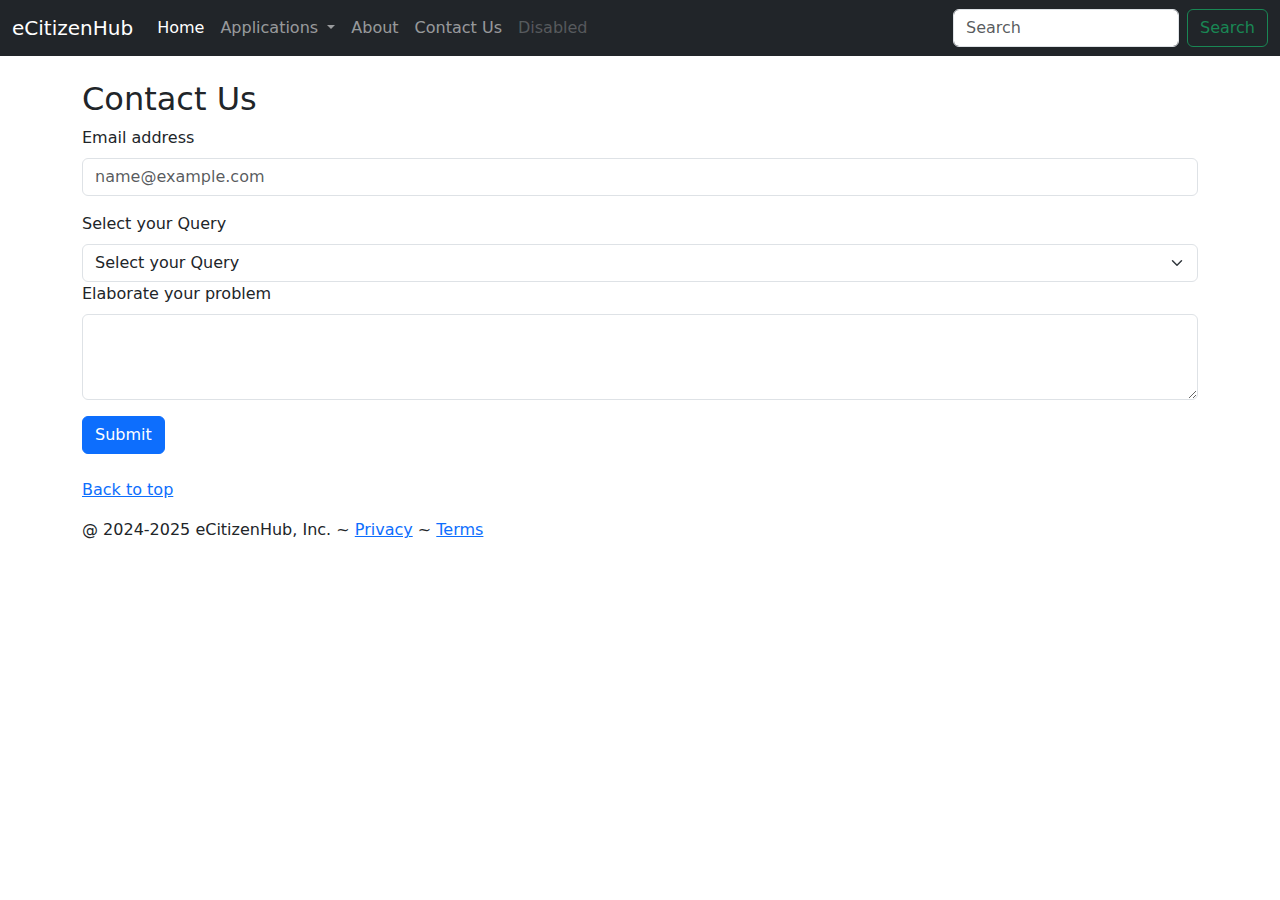
<file: contact.html>
<!doctype html>
<html lang="en">

<head>
    <meta charset="utf-8">
    <meta name="viewport" content="width=device-width, initial-scale=1">
    <title>eCitizenHub-users</title>
    <link href="https://cdn.jsdelivr.net/npm/bootstrap@5.3.3/dist/css/bootstrap.min.css" rel="stylesheet"
        integrity="sha384-QWTKZyjpPEjISv5WaRU9OFeRpok6YctnYmDr5pNlyT2bRjXh0JMhjY6hW+ALEwIH" crossorigin="anonymous">
</head>

<body>
    <nav class="navbar navbar-expand-lg navbar-dark bg-dark">
        <div class="container-fluid">
            <a class="navbar-brand" href="index.html">eCitizenHub</a>
            <button class="navbar-toggler" type="button" data-bs-toggle="collapse"
                data-bs-target="#navbarSupportedContent" aria-controls="navbarSupportedContent" aria-expanded="false"
                aria-label="Toggle navigation">
                <span class="navbar-toggler-icon"></span>
            </button>
            <div class="collapse navbar-collapse" id="navbarSupportedContent">
                <ul class="navbar-nav me-auto mb-2 mb-lg-0">
                    <li class="nav-item">
                        <a class="nav-link active" aria-current="page" href="index.html">Home</a>
                    </li>

                    <li class="nav-item dropdown">
                        <a class="nav-link dropdown-toggle" href="#" role="button" data-bs-toggle="dropdown"
                            aria-expanded="false">
                            Applications
                        </a>
                        <ul class="dropdown-menu">
                            <li><a class="dropdown-item" href="#">NID</a></li>
                            <li><a class="dropdown-item" href="#">BIRTH CERTIFICATE</a></li>
                            <li><a class="dropdown-item" href="#">PASSPORT</a></li>
                            <li>
                                <hr class="dropdown-divider">
                            </li>
                            <li><a class="dropdown-item" href="#">Support</a></li>
                        </ul>
                    </li>
                    <li class="nav-item">
                        <a class="nav-link" href="about.html">About</a>
                    </li>
                    <li class="nav-item">
                        <a class="nav-link" href="contact.html">Contact Us</a>
                    </li>
                    <li class="nav-item">
                        <a class="nav-link disabled" aria-disabled="true">Disabled</a>
                    </li>
                </ul>
                <form class="d-flex" role="search">
                    <input class="form-control me-2" type="search" placeholder="Search" aria-label="Search">
                    <button class="btn btn-outline-success" type="submit">Search</button>
                </form>
            </div>
        </div>
    </nav>
    <div class="container my-4">
        <h2>Contact Us</h2>
        <form>
            <div class="mb-3">
                <label for="exampleFormControlInput1" class="form-label">Email address</label>
                <input type="email" class="form-control" id="exampleFormControlInput1" placeholder="name@example.com">
            </div>
            <div>
                <label for="querySelect" class="form-label">Select your Query</label>
                <select id="querySelect" class="form-select" aria-label="Default select example">
                    <option selected>Select your Query</option>
                    <option value="1">Certificates</option>
                    <option value="2">Passport</option>
                    <option value="3">Driving License</option>
                </select>
            </div>
            <div class="mb-3">
                <label for="exampleFormControlTextarea1" class="form-label">Elaborate your problem</label>
                <textarea class="form-control" id="exampleFormControlTextarea1" rows="3"></textarea>
            </div>
            <button class="btn btn-primary">Submit</button>
        </form>
    </div>
    <footer class="container">
        <p class="float-right"><a href="#">Back to top</a></p>
        <p>@ 2024-2025 eCitizenHub, Inc. ~ <a href="#">Privacy</a> ~ <a href="#">Terms</a></p>
    </footer>

    <script src="https://cdn.jsdelivr.net/npm/bootstrap@5.3.3/dist/js/bootstrap.bundle.min.js"
        integrity="sha384-YvpcrYf0tY3lHB60NNkmXc5s9fDVZLESaAA55NDzOxhy9GkcIdslK1eN7N6jIeHz"
        crossorigin="anonymous"></script>
</body>

</html>
</file>
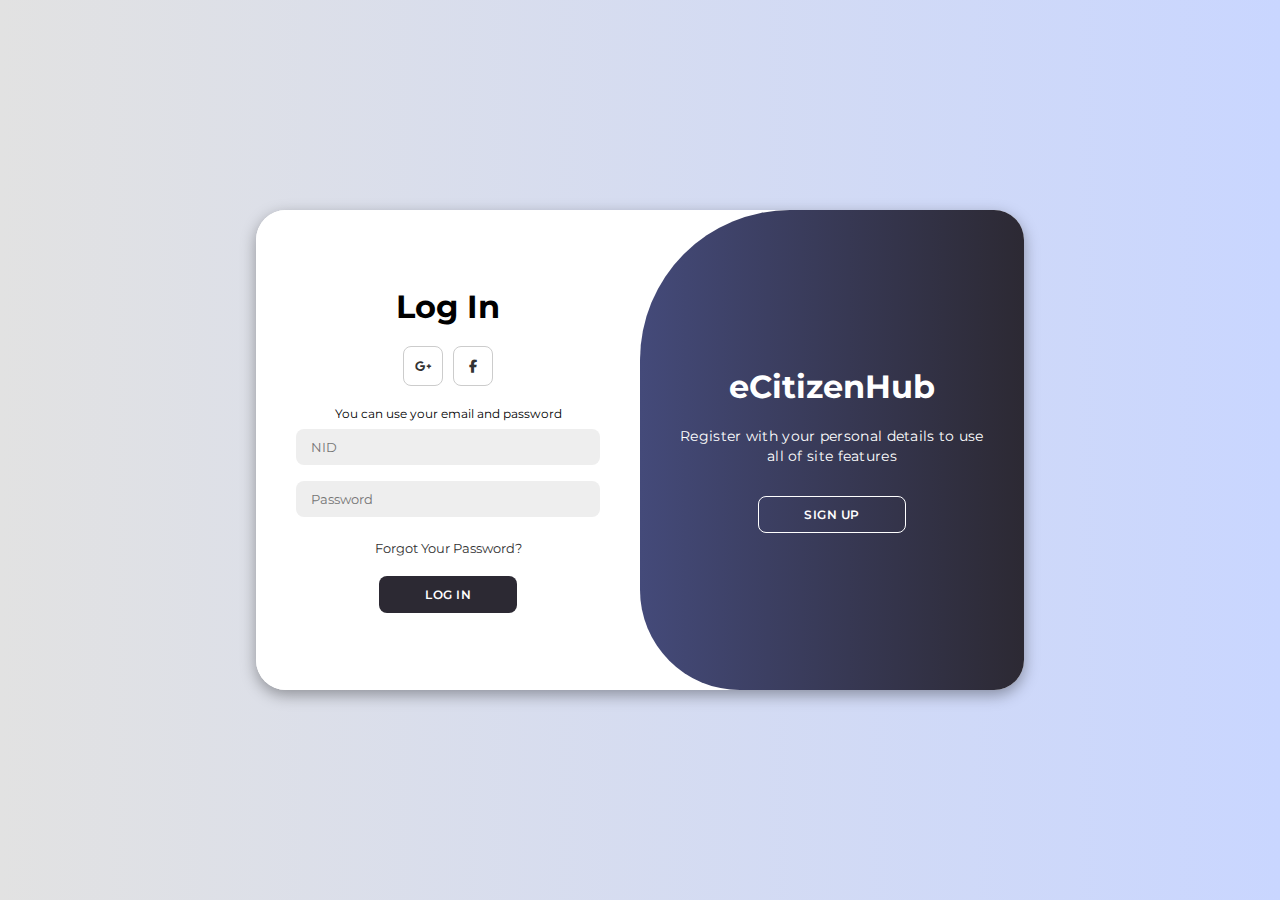
<file: login.html>
<!DOCTYPE html>
<html lang="en">

<head>
    <meta charset="UTF-8">
    <meta name="viewport" content="width=device-width, initial-scale=1.0">
    <link rel="stylesheet" href="https://cdnjs.cloudflare.com/ajax/libs/font-awesome/6.4.2/css/all.min.css">
    <link rel="stylesheet" href="style.css">
    <title>Login Page</title>
</head>

<body>

    <div class="container" id="container">
        
        <div class="form-container sign-up">
            <form>
                <h1>Create Account</h1>
                <div class="social-icons">
                    <a href="#" class="icon"><i class="fa-brands fa-google-plus-g"></i></a>
                    <a href="#" class="icon"><i class="fa-brands fa-facebook-f"></i></a>
                </div>
                <span>Please fill up all the information correctly</span>
                <input type="text" placeholder="Name">
                <input type="number" placeholder="NID">
                <input type="email" placeholder="Email">
                <input type="password" placeholder="Password">
                <button type="submit">Sign Up</button>
            </form>
        </div>
        
        
        <div class="form-container sign-in">
            <form onsubmit="return func()">
                <h1>Log In</h1>
                <div class="social-icons">
                    <a href="#" class="icon"><i class="fa-brands fa-google-plus-g"></i></a>
                    <a href="#" class="icon"><i class="fa-brands fa-facebook-f"></i></a>
                </div>
                <span>You can use your email and password</span>
                <input type="number" id="NID" placeholder="NID" required>
                <input type="password" id="password" placeholder="Password" required>
                <a href="#">Forgot Your Password?</a>
                <button type="submit" class="login-btn">Log In</button>
            </form>
        </div>

        
        <div class="toggle-container">
            <div class="toggle">
                <div class="toggle-panel toggle-left">
                    <h1>eCitizenHub</h1>
                    <p>Enter your personal details to create an account</p>
                    <button class="hidden" id="login">Sign In</button>
                </div>
                <div class="toggle-panel toggle-right">
                    <h1>eCitizenHub</h1>
                    <p>Register with your personal details to use all of site features</p>
                    <button class="hidden" id="register">Sign Up</button>
                </div>
            </div>
        </div>
    </div>

    <script>
        function func() {
            
            var NID = document.getElementById("NID").value;
            var pass = document.getElementById('password').value;

            
            if (NID == '1234' && pass == '1234') {
                alert("Login successful!");
                window.location.assign("afterlogin.html"); 
                return false;  
            } else {
                alert("Incorrect NID or Password. Please try again.");
                return false;  
            }
        }
    </script>

    <script src="script.js"></script>
</body>

</html>
</file>
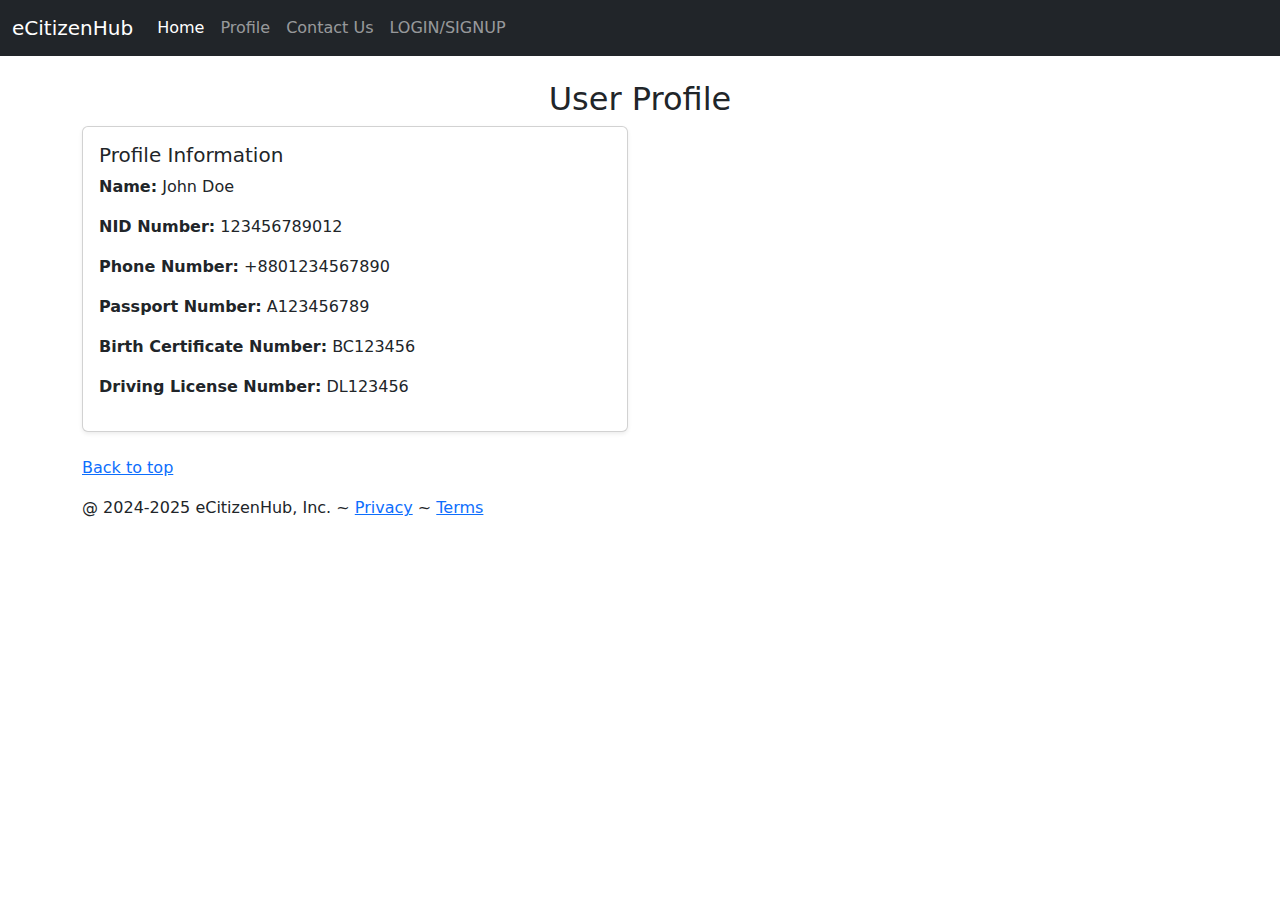
<file: profile.html>
<!doctype html>
<html lang="en">

<head>
    <meta charset="utf-8">
    <meta name="viewport" content="width=device-width, initial-scale=1">
    <title>eCitizenHub - Profile</title>
    <link href="https://cdn.jsdelivr.net/npm/bootstrap@5.3.3/dist/css/bootstrap.min.css" rel="stylesheet"
        integrity="sha384-QWTKZyjpPEjISv5WaRU9OFeRpok6YctnYmDr5pNlyT2bRjXh0JMhjY6hW+ALEwIH" crossorigin="anonymous">
</head>

<body>
    <nav class="navbar navbar-expand-lg navbar-dark bg-dark">
        <div class="container-fluid">
            <a class="navbar-brand" href="index.html">eCitizenHub</a>
            <button class="navbar-toggler" type="button" data-bs-toggle="collapse"
                data-bs-target="#navbarSupportedContent" aria-controls="navbarSupportedContent" aria-expanded="false"
                aria-label="Toggle navigation">
                <span class="navbar-toggler-icon"></span>
            </button>


            <div class="collapse navbar-collapse" id="navbarSupportedContent">
                <ul class="navbar-nav me-auto mb-2 mb-lg-0">
                    <li class="nav-item">
                        <a class="nav-link active" aria-current="page" href="index.html">Home</a>
                    </li>
                    <li class="nav-item">
                        <a class="nav-link" href="profile.html">Profile</a>
                    </li>
                    <li class="nav-item">
                        <a class="nav-link" href="contact.html">Contact Us</a>
                    </li>
                    <li class="nav-item">
                        <a class="nav-link" href="login.html">LOGIN/SIGNUP</a>
                    </li>
                </ul>
            </div>
        </div>
    </nav>

    <div class="container my-4">
        <h2 class="text-center">User Profile</h2>
        <div class="row">
            <div class="col-md-6">
                <div class="card shadow-sm">
                    <div class="card-body">
                        <h5 class="card-title">Profile Information</h5>
                        <p><strong>Name:</strong> <span>John Doe</span></p>
                        <p><strong>NID Number:</strong> <span>123456789012</span></p>
                        <p><strong>Phone Number:</strong> <span>+8801234567890</span></p>
                        <p><strong>Passport Number:</strong> <span>A123456789</span></p>
                        <p><strong>Birth Certificate Number:</strong> <span>BC123456</span></p>
                        <p><strong>Driving License Number:</strong> <span>DL123456</span></p>
                    </div>
                </div>
            </div>
        </div>
    </div>

    <footer class="container mt-4">
        <p class="float-right"><a href="#">Back to top</a></p>
        <p>@ 2024-2025 eCitizenHub, Inc. ~ <a href="#">Privacy</a> ~ <a href="#">Terms</a></p>
    </footer>

    <script src="https://cdn.jsdelivr.net/npm/bootstrap@5.3.3/dist/js/bootstrap.bundle.min.js"
        integrity="sha384-YvpcrYf0tY3lHB60NNkmXc5s9fDVZLESaAA55NDzOxhy9GkcIdslK1eN7N6jIeHz"
        crossorigin="anonymous"></script>
</body>

</html>
</file>
<file: style.css>
@import url('https://fonts.googleapis.com/css2?family=Montserrat:wght@300;400;500;600;700&display=swap');

*{
    margin: 0;
    padding: 0;
    box-sizing: border-box;
    font-family: 'Montserrat', sans-serif;
}

body{
    background-color: #c9d6ff;
    background: linear-gradient(to right, #e2e2e2, #c9d6ff);
    display: flex;
    align-items: center;
    justify-content: center;
    flex-direction: column;
    height: 100vh;
}

.container{
    background-color: #fff;
    border-radius: 30px;
    box-shadow: 0 5px 15px rgba(0, 0, 0, 0.35);
    position: relative;
    overflow: hidden;
    width: 768px;
    max-width: 100%;
    min-height: 480px;
}

.container p{
    font-size: 14px;
    line-height: 20px;
    letter-spacing: 0.3px;
    margin: 20px 0;
}

.container span{
    font-size: 12px;
}

.container a{
    color: #333;
    font-size: 13px;
    text-decoration: none;
    margin: 15px 0 10px;
}

.container button{
    background-color: #2c2933;
    color: #fff;
    font-size: 12px;
    padding: 10px 45px;
    border: 1px solid transparent;
    border-radius: 8px;
    font-weight: 600;
    letter-spacing: 0.5px;
    text-transform: uppercase;
    margin-top: 10px;
    cursor: pointer;
}

.container button.hidden{
    background-color: transparent;
    border-color: #fff;
}

.container form{
    background-color: #fff;
    display: flex;
    align-items: center;
    justify-content: center;
    flex-direction: column;
    padding: 0 40px;
    height: 100%;
}

.container input{
    background-color: #eee;
    border: none;
    margin: 8px 0;
    padding: 10px 15px;
    font-size: 13px;
    border-radius: 8px;
    width: 100%;
    outline: none;
}

.form-container{
    position: absolute;
    top: 0;
    height: 100%;
    transition: all 0.6s ease-in-out;
}

.sign-in{
    left: 0;
    width: 50%;
    z-index: 2;
}

.container.active .sign-in{
    transform: translateX(100%);
}

.sign-up{
    left: 0;
    width: 50%;
    opacity: 0;
    z-index: 1;
}

.container.active .sign-up{
    transform: translateX(100%);
    opacity: 1;
    z-index: 5;
    animation: move 0.6s;
}

@keyframes move{
    0%, 49.99%{
        opacity: 0;
        z-index: 1;
    }
    50%, 100%{
        opacity: 1;
        z-index: 5;
    }
}

.social-icons{
    margin: 20px 0;
}

.social-icons a{
    border: 1px solid #ccc;
    border-radius: 20%;
    display: inline-flex;
    justify-content: center;
    align-items: center;
    margin: 0 3px;
    width: 40px;
    height: 40px;
}

.toggle-container{
    position: absolute;
    top: 0;
    left: 50%;
    width: 50%;
    height: 100%;
    overflow: hidden;
    transition: all 0.6s ease-in-out;
    border-radius: 150px 0 0 100px;
    z-index: 1000;
}

.container.active .toggle-container{
    transform: translateX(-100%);
    border-radius: 0 150px 100px 0;
}

.toggle{
    background-color: #2c2933;
    height: 100%;
    background: linear-gradient(to right, #5c6bc0, #2c2933);
    color: #fff;
    position: relative;
    left: -100%;
    height: 100%;
    width: 200%;
    transform: translateX(0);
    transition: all 0.6s ease-in-out;
}

.container.active .toggle{
    transform: translateX(50%);
}

.toggle-panel{
    position: absolute;
    width: 50%;
    height: 100%;
    display: flex;
    align-items: center;
    justify-content: center;
    flex-direction: column;
    padding: 0 30px;
    text-align: center;
    top: 0;
    transform: translateX(0);
    transition: all 0.6s ease-in-out;
}

.toggle-left{
    transform: translateX(-200%);
}

.container.active .toggle-left{
    transform: translateX(0);
}

.toggle-right{
    right: 0;
    transform: translateX(0);
}

.container.active .toggle-right{
    transform: translateX(200%);
}
</file>
